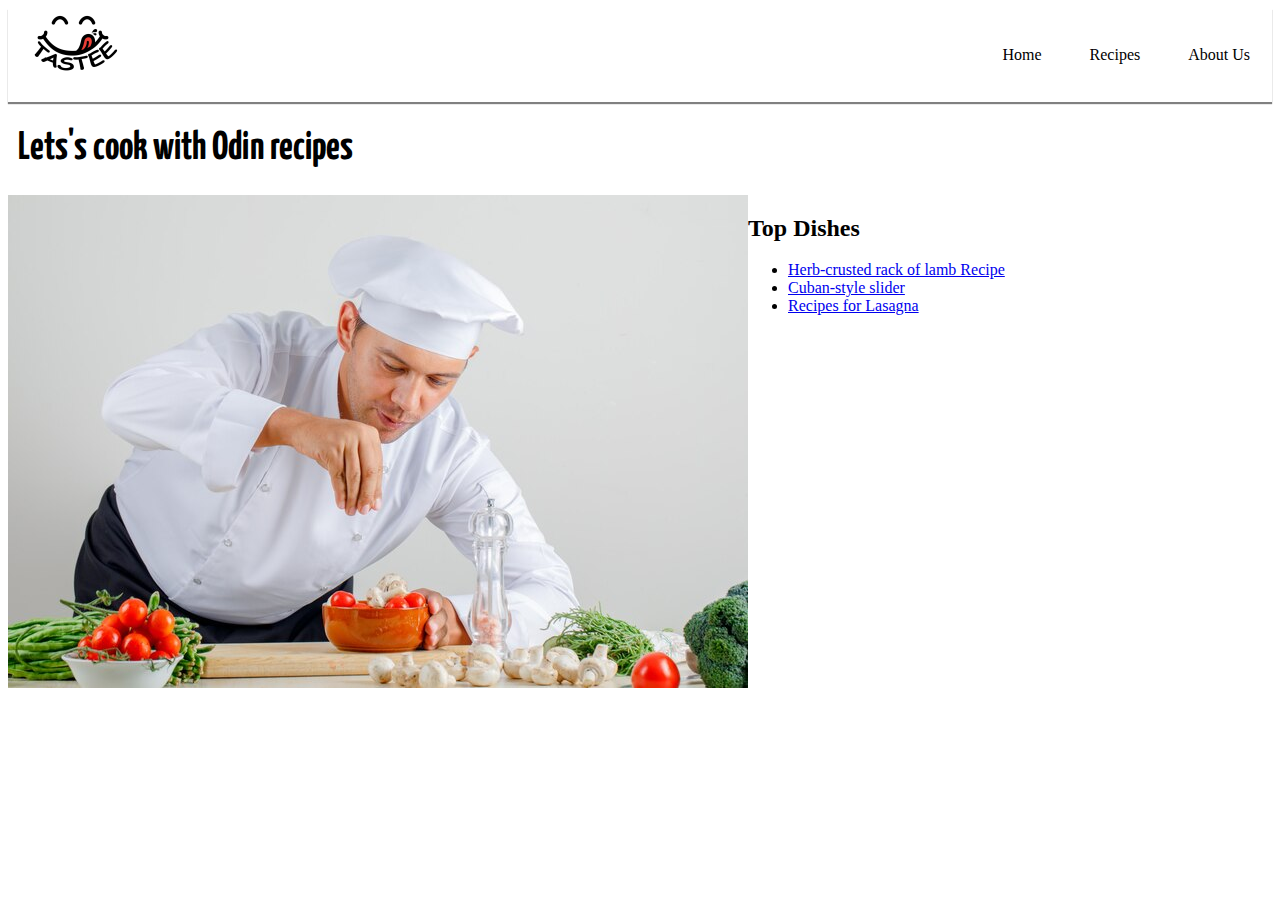
<file: index.html>
<!DOCTYPE html>
  <html lang="en">
    <head>
      <title> Odin Recipes</title>
      <meta charset="UTF-8">
      <link rel="stylesheet" href="styles/styles.css">
      <link rel="preconnect" href="https://fonts.googleapis.com">
      <link rel="preconnect" href="https://fonts.gstatic.com" crossorigin>
      <link href="https://fonts.googleapis.com/css2?family=Ubuntu&family=Yanone+Kaffeesatz:wght@400;500;600;700&display=swap" rel="stylesheet">
      <link rel="icon" type="image/x-icon" href="images/favicon/favicon.ico">
    </head>
   <body>
     <header>
	     <a href="index.html"><img class="logo" src="images/tastee.jpg" alt="taste logo" title="Go to homepage"></a>
	<nav>
	  <ul class="navbar">
           <li><a href="index.html">Home</a></li>
	   <li><a href="#">Recipes</a></li>
	   <li><a href="#">About Us</a></li>
	  </ul>
	</nav>
     </header>
     <h1>Lets's cook with Odin recipes </h1>
     <section class="container-one">
       <div class="landing">
        <img class="cook" src="images/cook.jpg" alt="A chef cooking">
       </div>
       <article class="contents">
	<h2>Top Dishes</h2>
       	<ul>
	 <li><a href="./recipes/herb-crusted-rack-of-lamb.html">Herb-crusted rack of lamb Recipe</a></li>
	 <li><a href="./recipes/cuban-style-slider.html">Cuban-style slider</a>
	 <li><a href="./recipes/lasagna.html" target=_blank>Recipes for Lasagna</a></li>
     	</ul>
       </article>
     </section>
   </body>
  </html>
</file>
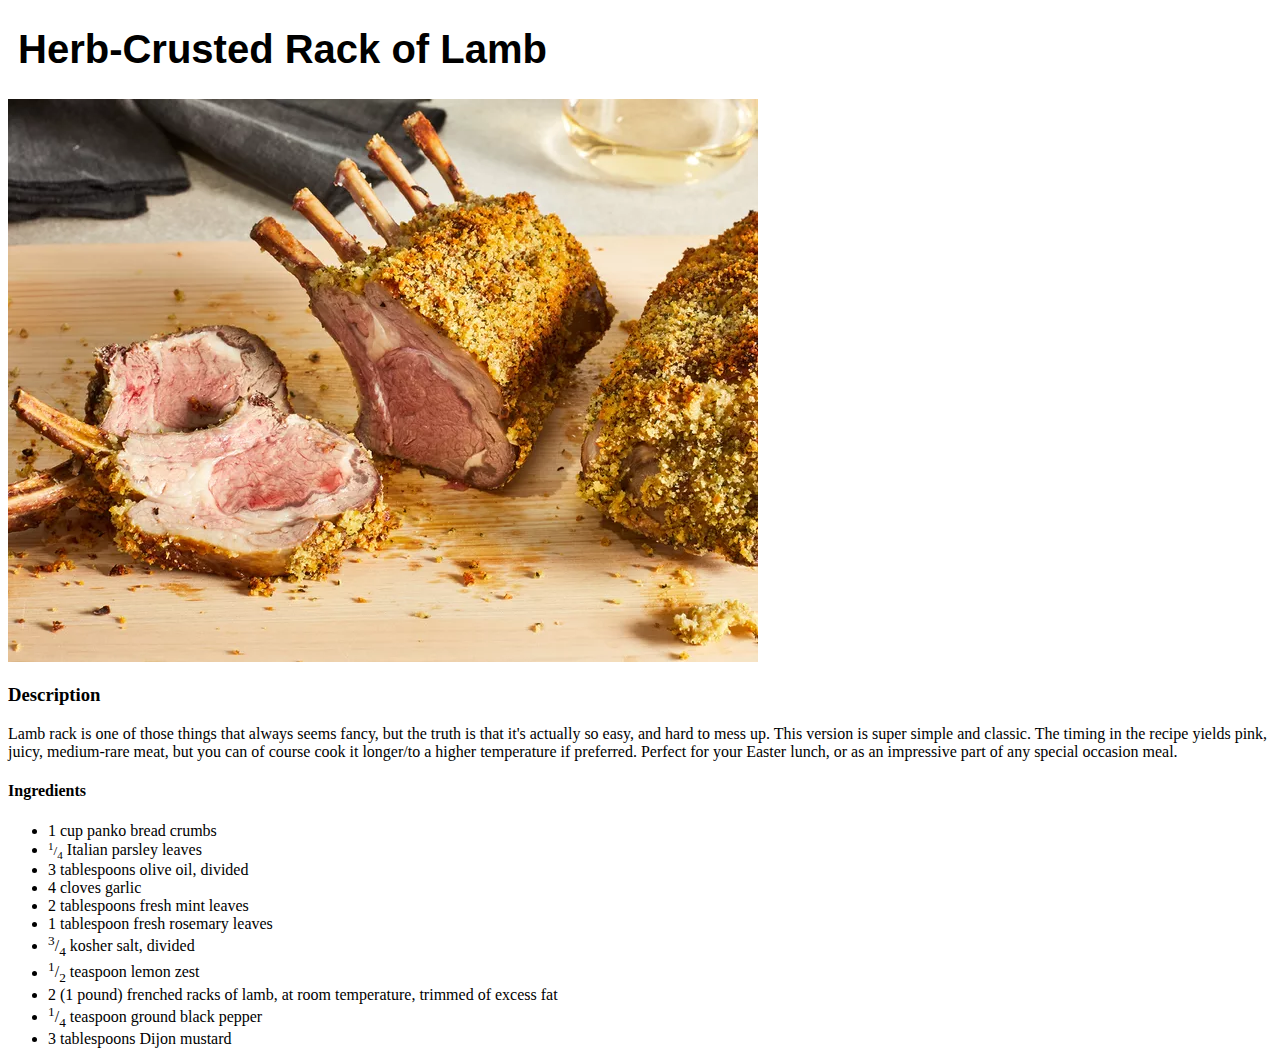
<file: recipes/herb-crusted-rack-of-lamb.html>
<!DOCTYPE html>
<html lang="en">
  <head>
    <title>Herb-Crusted Rack of Lamb recipe </title>
    <meta charset="UTF-8">
    <meta name="viewport" content="width=device-width, initial-scale=1.0">
    <link rel="stylesheet" href="../styles/styles.css">
  </head>
  <body>
    <h1>Herb-Crusted Rack of Lamb</h1>
    <img src="../images/herb-crusted-rack-of-lamb/crusted-rack-of-lamb.jpg" alt="a herb crusted rack of lamb">
    <h3>Description</h3>
    <p>Lamb rack is one of those things that always seems fancy, but the truth is that it's actually so easy, and hard to mess up. This version is super simple and classic. The timing in the recipe yields pink, juicy, medium-rare meat, but you can of course cook it longer/to a higher temperature if preferred. Perfect for your Easter lunch, or as an impressive part of any special occasion meal.</p>
    <h4>Ingredients</h4>
    <ul>
      <li>1 cup panko bread crumbs</li>
      <li><small><sup>1</sup>/<sub>4</sub></small> Italian parsley leaves</li>
      <li>3 tablespoons olive oil, divided</li>
      <li>4 cloves garlic</li>
      <li>2 tablespoons fresh mint leaves</li>
      <li>1 tablespoon fresh rosemary leaves</li>
      <li><sup>3</sup>/<sub>4</sub> kosher salt, divided</li>
      <li><sup>1</sup>/<sub>2</sub> teaspoon lemon zest</li>
      <li>2 (1 pound) frenched racks of lamb, at room temperature, trimmed of excess fat</li>
      <li><sup>1</sup>/<sub>4</sub> teaspoon ground black pepper</li>
      <li>3 tablespoons Dijon mustard</li>
    </ul>
  </body>
</html>
</file>
<file: styles/styles.css>
/* css style for index.html odin-recipes website */

article.articles {
	display: block;
}

.container-one {
	display: inline-flex;
}

html {
	box-sizing: border-box;
}

header .logo {
	width: 100px;
	height: auto;
	margin-left: 15px;
}

header {
	display: flex;
	justify-content: space-between;
	box-shadow: 0px 2px 1px grey;
	margin: 0px;
	padding: 0px;
}

h1 {
	font-family: 'Yanone Kaffeesatz', sans-serif;
	font-size: 40px;
	text-align: left;
	margin-left: 10px;
	width: 50%;
}

nav ul li {
	display: inline;
}

nav ul li a {
	list-style-type: none;
	text-decoration: none;
	color: black;
	margin: 2px;
	padding: 20px;
	display: inline-block;
}

nav ul li a:hover {
	transition: .7s;
	/* display: inline-block; */
	background-color: red;
	opacity: 50%;
	border-radius: 20px;
}

nav ul li a::after {
	display:block;
	height: 2px;
}
</file>
